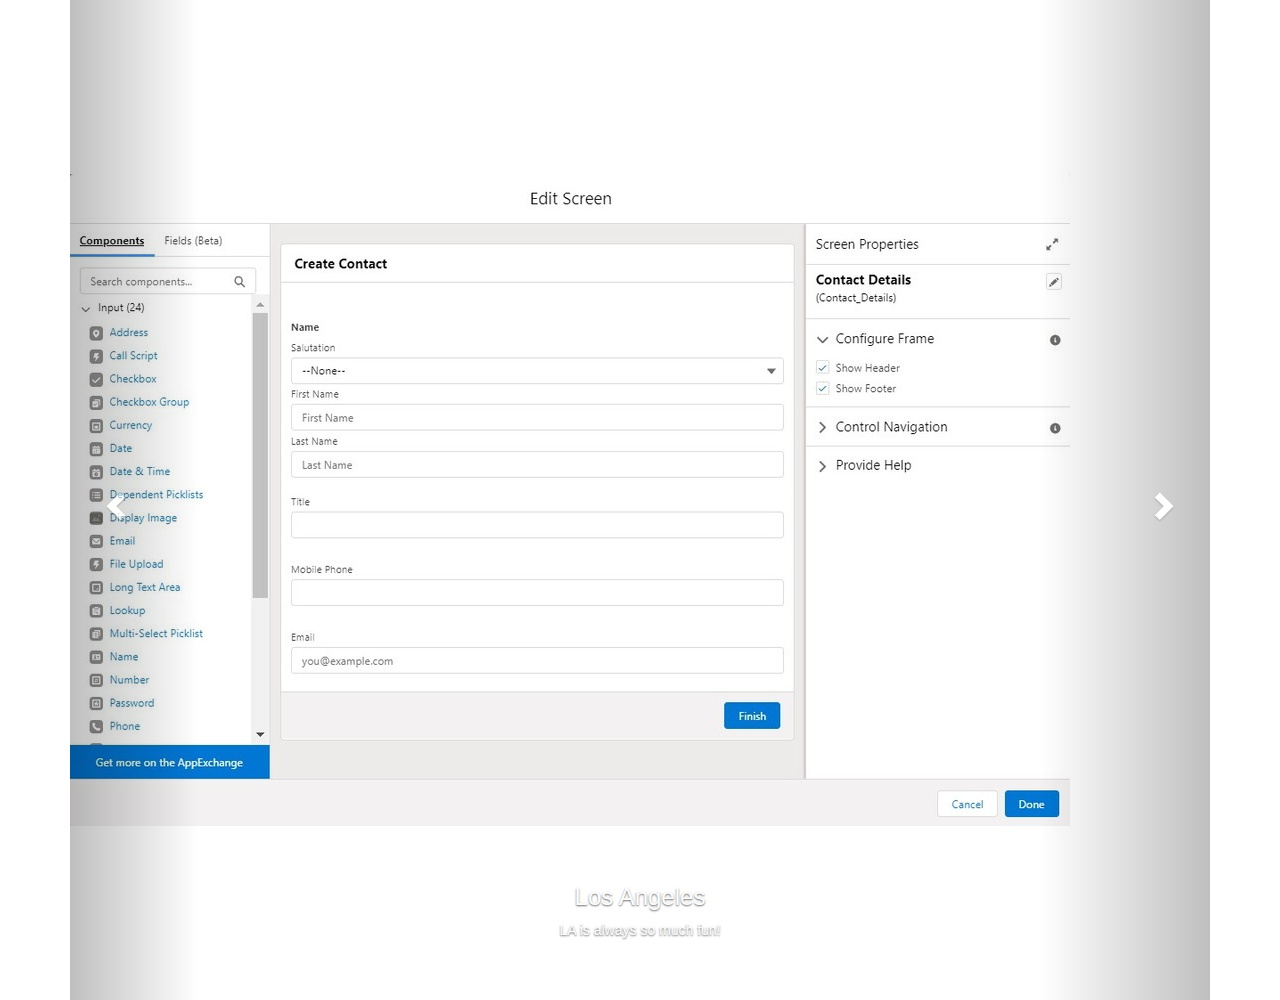
<file: index.html>
<!DOCTYPE html>
<html lang="en">
<head>
	<title>Bootstrap Example</title>
	<meta charset="utf-8">
	<meta name="viewport" content="width=device-width, initial-scale=1">
	<link rel="stylesheet" href="https://maxcdn.bootstrapcdn.com/bootstrap/3.4.1/css/bootstrap.min.css">
	<script src="https://ajax.googleapis.com/ajax/libs/jquery/3.5.1/jquery.min.js"></script>
	<script src="https://maxcdn.bootstrapcdn.com/bootstrap/3.4.1/js/bootstrap.min.js"></script>
	<style>
		.carousel-control.left {
			background-image: linear-gradient(to right,rgba(0,0,0,.5) 0,rgba(0,0,0,.0001) 75%);
		}
		.carousel-control.left {
			background-image: linear-gradient(to right,rgba(0,0,0,.5) 0,rgba(0,0,0,.0001) 75%);
		}
		.carousel-control .glyphicon-chevron-left, .carousel-control .icon-prev {
			left: 25%;
		}
		.carousel-control .glyphicon-chevron-right, .carousel-control .icon-next {
			right: 25%;
		}
		.item {
			width: 100%;
		}
  	</style>
</head>
<body>

<div class="container">
	<div id="myCarousel" class="carousel slide" data-ride="carousel">
	<!-- Indicators -->
		<ol class="carousel-indicators">
			<li data-target="#myCarousel" data-slide-to="0" class="active"></li>
			<li data-target="#myCarousel" data-slide-to="1"></li>
			<li data-target="#myCarousel" data-slide-to="2"></li>
			<li data-target="#myCarousel" data-slide-to="3"></li>
			<li data-target="#myCarousel" data-slide-to="4"></li>
			<li data-target="#myCarousel" data-slide-to="5"></li>
			<li data-target="#myCarousel" data-slide-to="6"></li>
			<li data-target="#myCarousel" data-slide-to="7"></li>
			<li data-target="#myCarousel" data-slide-to="8"></li>
			<li data-target="#myCarousel" data-slide-to="9"></li>
		</ol>

		<!-- Wrapper for slides -->
		<div class="carousel-inner">
			<div class="item active">
				<img src="01.jpg" alt="Los Angeles">
				<div class="carousel-caption">
					<h3>Los Angeles</h3>
					<p>LA is always so much fun!</p>
			</div>
			</div>

			<div class="item">
				<img src="02.jpg" alt="Chicago">
			</div>
		
			<div class="item">
				<img src="03.jpg" alt="New york">
			</div>

			<div class="item">
				<img src="04.jpg" alt="New york">
			</div>

			<div class="item">
				<img src="05.jpg" alt="New york">
			</div>

			<div class="item">
				<img src="06.jpg" alt="New york">
			</div>

			<div class="item">
				<img src="07.jpg" alt="New york">
			</div>

			<div class="item">
				<img src="08.jpg" alt="New york">
			</div>

			<div class="item">
				<img src="09.jpg" alt="New york">
			</div>

			<div class="item">
				<img src="10.jpg" alt="New york">
			</div>

		</div>

		<!-- Left and right controls -->
		<a class="left carousel-control" href="#myCarousel" data-slide="prev">
			<span class="glyphicon glyphicon-chevron-left"></span>
			<span class="sr-only">Previous</span>
		</a>
		<a class="right carousel-control" href="#myCarousel" data-slide="next">
			<span class="glyphicon glyphicon-chevron-right"></span>
			<span class="sr-only">Next</span>
		</a>
  	</div>
</div>

</body>
</html>
</file>
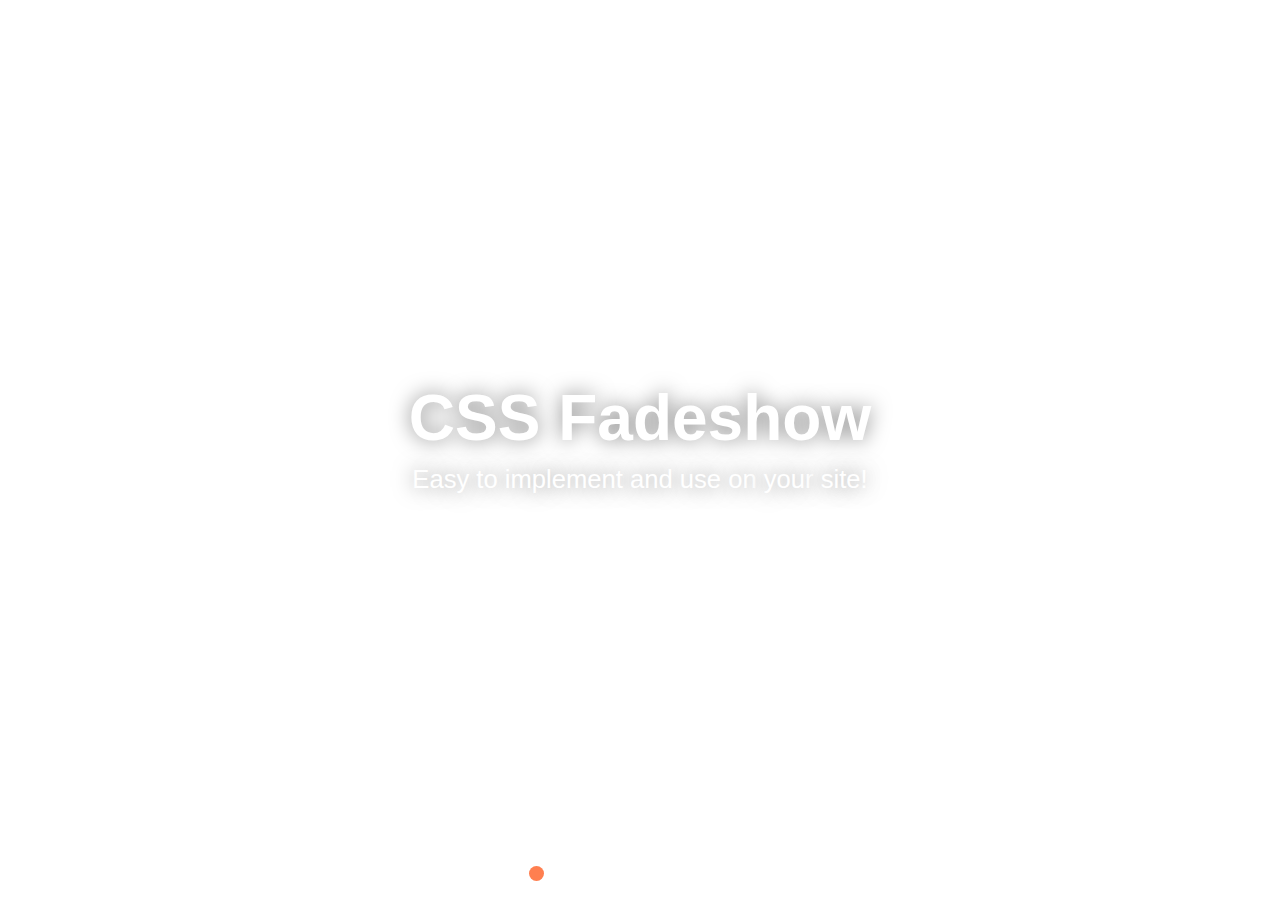
<file: Flows1/flowIndex.html>
<!DOCTYPE html>
<html lang="en" >
<head>
  <meta charset="UTF-8">
  <title>CodePen - CSS Fadeshow</title>
  <link rel="stylesheet" href="flowCSS.css">

</head>
<body>
<!-- partial:index.partial.html -->
<div class="container">
	
	<div data-am-fadeshow="next-prev-navigation">

		<!-- Radio -->
		<input type="radio" name="css-fadeshow" id="slide-1" />
		<input type="radio" name="css-fadeshow" id="slide-2" />
		<input type="radio" name="css-fadeshow" id="slide-3" />
		<input type="radio" name="css-fadeshow" id="slide-4" />
		<input type="radio" name="css-fadeshow" id="slide-5" />
		<input type="radio" name="css-fadeshow" id="slide-6" />
		<input type="radio" name="css-fadeshow" id="slide-7" />
		<input type="radio" name="css-fadeshow" id="slide-8" />
		<input type="radio" name="css-fadeshow" id="slide-9" />
		<input type="radio" name="css-fadeshow" id="slide-10" />

		<!-- Slides -->
		<div class="fs-slides">
			<div class="fs-slide" style="background-image: url(https://images.unsplash.com/photo-1460500063983-994d4c27756c?crop=entropy&fit=crop&fm=jpg&h=1325&ixjsv=2.1.0&ixlib=rb-0.3.5&q=80&w=2550);">
				<!-- Add content to images (sample) -->
				<div style="position: absolute; top: 50%; left: 50%; transform: translate(-50%, -50%); color: white; font-family: sans-serif; text-align: center; text-shadow: 0 0 20px rgba(0,0,0,0.5);">
					<h1 style="margin-top: 0; margin-bottom: 0.8vw; font-size: 5vw; font-weight: bold;">CSS Fadeshow</h1>
					<p style="font-size: 2vw; font-weight: 100; margin-top: 0;">Easy to implement and use on <strong>your</strong> site!</p>
				</div>
			</div>
			<div class="fs-slide" style="background-image: url(https://images.unsplash.com/photo-1440557653082-e8e186733eeb?crop=entropy&fit=crop&fm=jpg&h=1325&ixjsv=2.1.0&ixlib=rb-0.3.5&q=80&w=2500);"></div>
			<div class="fs-slide" style="background-image: url(https://images.unsplash.com/photo-1449057528837-7ca097b3520c?crop=entropy&fit=crop&fm=jpg&h=1325&ixjsv=2.1.0&ixlib=rb-0.3.5&q=80&w=2500);"></div>
			<div class="fs-slide" style="background-image: url(https://images.unsplash.com/photo-1449057528837-7ca097b3520c?crop=entropy&fit=crop&fm=jpg&h=1325&ixjsv=2.1.0&ixlib=rb-0.3.5&q=80&w=2500);"></div>
			<div class="fs-slide" style="background-image: url(https://images.unsplash.com/photo-1449057528837-7ca097b3520c?crop=entropy&fit=crop&fm=jpg&h=1325&ixjsv=2.1.0&ixlib=rb-0.3.5&q=80&w=2500);"></div>
			<div class="fs-slide" style="background-image: url(https://images.unsplash.com/photo-1449057528837-7ca097b3520c?crop=entropy&fit=crop&fm=jpg&h=1325&ixjsv=2.1.0&ixlib=rb-0.3.5&q=80&w=2500);"></div>
			<div class="fs-slide" style="background-image: url(https://images.unsplash.com/photo-1449057528837-7ca097b3520c?crop=entropy&fit=crop&fm=jpg&h=1325&ixjsv=2.1.0&ixlib=rb-0.3.5&q=80&w=2500);"></div>
			<div class="fs-slide" style="background-image: url(https://images.unsplash.com/photo-1449057528837-7ca097b3520c?crop=entropy&fit=crop&fm=jpg&h=1325&ixjsv=2.1.0&ixlib=rb-0.3.5&q=80&w=2500);"></div>
			<div class="fs-slide" style="background-image: url(https://images.unsplash.com/photo-1449057528837-7ca097b3520c?crop=entropy&fit=crop&fm=jpg&h=1325&ixjsv=2.1.0&ixlib=rb-0.3.5&q=80&w=2500);"></div>
			<div class="fs-slide" style="background-image: url(https://images.unsplash.com/photo-1449057528837-7ca097b3520c?crop=entropy&fit=crop&fm=jpg&h=1325&ixjsv=2.1.0&ixlib=rb-0.3.5&q=80&w=2500);"></div>
		</div>

		<!-- Quick Navigation -->
		<div class="fs-quick-nav">
			<label class="fs-quick-btn" for="slide-1"></label>
			<label class="fs-quick-btn" for="slide-2"></label>
			<label class="fs-quick-btn" for="slide-3"></label>
			<label class="fs-quick-btn" for="slide-4"></label>
			<label class="fs-quick-btn" for="slide-5"></label>
			<label class="fs-quick-btn" for="slide-6"></label>
			<label class="fs-quick-btn" for="slide-7"></label>
			<label class="fs-quick-btn" for="slide-8"></label>
			<label class="fs-quick-btn" for="slide-9"></label>
			<label class="fs-quick-btn" for="slide-10"></label>
		</div>
		
		<!-- Prev Navigation -->
		<div class="fs-prev-nav">
			<label class="fs-prev-btn" for="slide-1"></label>
			<label class="fs-prev-btn" for="slide-2"></label>
			<label class="fs-prev-btn" for="slide-3"></label>
			<label class="fs-prev-btn" for="slide-4"></label>
			<label class="fs-prev-btn" for="slide-5"></label>
			<label class="fs-prev-btn" for="slide-6"></label>
			<label class="fs-prev-btn" for="slide-7"></label>
			<label class="fs-prev-btn" for="slide-8"></label>
			<label class="fs-prev-btn" for="slide-9"></label>
			<label class="fs-prev-btn" for="slide-10"></label>
		</div>
		
		<!-- Next Navigation -->
		<div class="fs-next-nav">
			<label class="fs-next-btn" for="slide-1"></label>
			<label class="fs-next-btn" for="slide-2"></label>
			<label class="fs-next-btn" for="slide-3"></label>
			<label class="fs-next-btn" for="slide-4"></label>
			<label class="fs-next-btn" for="slide-5"></label>
			<label class="fs-next-btn" for="slide-6"></label>
			<label class="fs-next-btn" for="slide-7"></label>
			<label class="fs-next-btn" for="slide-8"></label>
			<label class="fs-next-btn" for="slide-9"></label>
			<label class="fs-next-btn" for="slide-10"></label>
		</div>

	</div>
	
</div>
<!-- partial -->
  
</body>
</html>
</file>
<file: Flows1/flowCSS.css>
@charset "UTF-8";
/*
 * CSS Fadeshow by @alexerlandsson
 * This is a fadeshow built in CSS and with customization in focus.
 * Supports quick navigation, prev/next navigation and autoplay.
 * 
 * For better documentation and implementation guide, check out the GitHub repository:
 * https://github.com/alexerlandsson/css-fadeshow
*/
/*
 * ===== VARIABLES =====
 *
 * Change these variables to match your preferences. For a more detailed
 * description of what each variable do, visit https://github.com/alexerlandsson/css-fadeshow
 */
/*
 * ===== MIXINS =====
 *
 * This section contains mixin used
 * Do not change anything here unless you know what you are doing.
 */
/* Mixins to handle prefixes */
/* Mixins to handle Quick Navigation Button states */
/*
 * ===== FADESHOW =====
 *
 * Base functionality for the fadeshow.
 * Do not change anything here unless you know what you are doing.
 */
[data-am-fadeshow] {
  position: relative;
  width: 100%;
  height: 100%;
  overflow: hidden;
  background-color: #fff;
  /* Slides */
  /* Quick Navigation */
  /* Prev/Next Navigation */
  /* Base functionality */
  /* Autohide Prev/Next Navigation */
}
[data-am-fadeshow] .fs-slide {
  position: absolute;
  top: 0;
  bottom: 0;
  left: 0;
  right: 0;
  opacity: 0;
  background-size: cover;
  background-position: center;
  background-repeat: no-repeat;
  transition: opacity 1s ease;
  /* Display first child on load */
}
[data-am-fadeshow] .fs-slide:first-child {
  opacity: 1;
}
[data-am-fadeshow] .fs-quick-nav {
  position: absolute;
  bottom: 15px;
  left: 50%;
  z-index: 1;
  -webkit-user-select: none;
  -moz-user-select: none;
  -ms-user-select: none;
  user-select: none;
  transform: translateX(-50%);
}
[data-am-fadeshow] .fs-quick-btn {
  display: inline-block;
  width: 15px;
  height: 15px;
  margin: 0 2px;
  border-radius: 50%;
  cursor: pointer;
  transition: opacity 200ms ease;
  background-color: rgba(255, 255, 255, 0.8);
  /* Set active state to first button on load */
}
[data-am-fadeshow] .fs-quick-btn:hover {
  opacity: 0.8;
}
[data-am-fadeshow] .fs-quick-btn:first-child {
  background-color: coral;
}
[data-am-fadeshow] .fs-next-btn, [data-am-fadeshow] .fs-prev-btn {
  position: absolute;
  display: none;
  top: 0;
  bottom: 0;
  width: 100px;
  cursor: pointer;
  font-family: sans-serif;
  background-color: rgba(255, 255, 255, 0);
  -webkit-tap-highlight-color: rgba(0, 0, 0, 0);
  transition: all 200ms ease;
}
@media (max-width: 500px) {
  [data-am-fadeshow] .fs-next-btn, [data-am-fadeshow] .fs-prev-btn {
    width: 50%;
  }
}
[data-am-fadeshow] .fs-next-btn:before, [data-am-fadeshow] .fs-prev-btn:before {
  position: absolute;
  top: 50%;
  font-size: 3vw;
  color: rgba(255, 255, 255, 0.5);
}
[data-am-fadeshow] .fs-next-btn:hover, [data-am-fadeshow] .fs-prev-btn:hover {
  background-color: rgba(255, 255, 255, 0.1);
}
@media (max-width: 500px) {
  [data-am-fadeshow] .fs-next-btn:hover, [data-am-fadeshow] .fs-prev-btn:hover {
    background-color: rgba(255, 255, 255, 0);
  }
}
[data-am-fadeshow] .fs-prev-btn {
  left: 0;
  transform: translateX(-100%);
}
[data-am-fadeshow] .fs-prev-btn:before {
  content: "❮";
  left: 50%;
  transform: translate(-50%, -50%);
}
@media (max-width: 500px) {
  [data-am-fadeshow] .fs-prev-btn:before {
    left: 30px;
  }
}
@media (max-width: 500px) {
  [data-am-fadeshow] .fs-prev-btn {
    transform: translate(0);
  }
}
[data-am-fadeshow] .fs-next-btn {
  right: 0;
  transform: translateX(100%);
}
[data-am-fadeshow] .fs-next-btn:before {
  content: "❯";
  right: 50%;
  transform: translate(50%, -50%);
}
@media (max-width: 500px) {
  [data-am-fadeshow] .fs-next-btn:before {
    right: 30px;
  }
}
@media (max-width: 500px) {
  [data-am-fadeshow] .fs-next-btn {
    transform: translate(0);
  }
}
[data-am-fadeshow] input[type=radio] {
  position: fixed;
  top: -9999px;
}
[data-am-fadeshow] input[type=radio]:checked {
  /* This loop handles the slide switching and quick navigation active state */
  /* Hide navigation if only one slide */
}
[data-am-fadeshow] input[type=radio]:checked:nth-of-type(5) {
  /* Show slide */
  /* Add active state to dot */
}
[data-am-fadeshow] input[type=radio]:checked:nth-of-type(5) ~ .fs-slides .fs-slide {
  opacity: 0;
  -webkit-animation: none !important;
  animation: none !important;
}
[data-am-fadeshow] input[type=radio]:checked:nth-of-type(5) ~ .fs-slides .fs-slide:nth-child(5) {
  opacity: 1;
}
[data-am-fadeshow] input[type=radio]:checked:nth-of-type(5) ~ .fs-quick-nav .fs-quick-btn {
  background-color: rgba(255, 255, 255, 0.8);
  /* Cancel autoplay */
  -webkit-animation: none !important;
  animation: none !important;
}
[data-am-fadeshow] input[type=radio]:checked:nth-of-type(5) ~ .fs-quick-nav .fs-quick-btn:nth-child(5) {
  background-color: coral;
}
[data-am-fadeshow] input[type=radio]:checked:nth-of-type(5) ~ .fs-quick-nav .fs-quick-btn:nth-child(5):hover {
  opacity: 1;
}
[data-am-fadeshow] input[type=radio]:checked:nth-of-type(4) {
  /* Show slide */
  /* Add active state to dot */
}
[data-am-fadeshow] input[type=radio]:checked:nth-of-type(4) ~ .fs-slides .fs-slide {
  opacity: 0;
  -webkit-animation: none !important;
  animation: none !important;
}
[data-am-fadeshow] input[type=radio]:checked:nth-of-type(4) ~ .fs-slides .fs-slide:nth-child(4) {
  opacity: 1;
}
[data-am-fadeshow] input[type=radio]:checked:nth-of-type(4) ~ .fs-quick-nav .fs-quick-btn {
  background-color: rgba(255, 255, 255, 0.8);
  /* Cancel autoplay */
  -webkit-animation: none !important;
  animation: none !important;
}
[data-am-fadeshow] input[type=radio]:checked:nth-of-type(4) ~ .fs-quick-nav .fs-quick-btn:nth-child(4) {
  background-color: coral;
}
[data-am-fadeshow] input[type=radio]:checked:nth-of-type(4) ~ .fs-quick-nav .fs-quick-btn:nth-child(4):hover {
  opacity: 1;
}
[data-am-fadeshow] input[type=radio]:checked:nth-of-type(3) {
  /* Show slide */
  /* Add active state to dot */
}
[data-am-fadeshow] input[type=radio]:checked:nth-of-type(3) ~ .fs-slides .fs-slide {
  opacity: 0;
  -webkit-animation: none !important;
  animation: none !important;
}
[data-am-fadeshow] input[type=radio]:checked:nth-of-type(3) ~ .fs-slides .fs-slide:nth-child(3) {
  opacity: 1;
}
[data-am-fadeshow] input[type=radio]:checked:nth-of-type(3) ~ .fs-quick-nav .fs-quick-btn {
  background-color: rgba(255, 255, 255, 0.8);
  /* Cancel autoplay */
  -webkit-animation: none !important;
  animation: none !important;
}
[data-am-fadeshow] input[type=radio]:checked:nth-of-type(3) ~ .fs-quick-nav .fs-quick-btn:nth-child(3) {
  background-color: coral;
}
[data-am-fadeshow] input[type=radio]:checked:nth-of-type(3) ~ .fs-quick-nav .fs-quick-btn:nth-child(3):hover {
  opacity: 1;
}
[data-am-fadeshow] input[type=radio]:checked:nth-of-type(2) {
  /* Show slide */
  /* Add active state to dot */
}
[data-am-fadeshow] input[type=radio]:checked:nth-of-type(2) ~ .fs-slides .fs-slide {
  opacity: 0;
  -webkit-animation: none !important;
  animation: none !important;
}
[data-am-fadeshow] input[type=radio]:checked:nth-of-type(2) ~ .fs-slides .fs-slide:nth-child(2) {
  opacity: 1;
}
[data-am-fadeshow] input[type=radio]:checked:nth-of-type(2) ~ .fs-quick-nav .fs-quick-btn {
  background-color: rgba(255, 255, 255, 0.8);
  /* Cancel autoplay */
  -webkit-animation: none !important;
  animation: none !important;
}
[data-am-fadeshow] input[type=radio]:checked:nth-of-type(2) ~ .fs-quick-nav .fs-quick-btn:nth-child(2) {
  background-color: coral;
}
[data-am-fadeshow] input[type=radio]:checked:nth-of-type(2) ~ .fs-quick-nav .fs-quick-btn:nth-child(2):hover {
  opacity: 1;
}
[data-am-fadeshow] input[type=radio]:checked:nth-of-type(1) {
  /* Show slide */
  /* Add active state to dot */
}
[data-am-fadeshow] input[type=radio]:checked:nth-of-type(1) ~ .fs-slides .fs-slide {
  opacity: 0;
  -webkit-animation: none !important;
  animation: none !important;
}
[data-am-fadeshow] input[type=radio]:checked:nth-of-type(1) ~ .fs-slides .fs-slide:nth-child(1) {
  opacity: 1;
}
[data-am-fadeshow] input[type=radio]:checked:nth-of-type(1) ~ .fs-quick-nav .fs-quick-btn {
  background-color: rgba(255, 255, 255, 0.8);
  /* Cancel autoplay */
  -webkit-animation: none !important;
  animation: none !important;
}
[data-am-fadeshow] input[type=radio]:checked:nth-of-type(1) ~ .fs-quick-nav .fs-quick-btn:nth-child(1) {
  background-color: coral;
}
[data-am-fadeshow] input[type=radio]:checked:nth-of-type(1) ~ .fs-quick-nav .fs-quick-btn:nth-child(1):hover {
  opacity: 1;
}
[data-am-fadeshow] input[type=radio]:checked:first-of-type:last-of-type ~ .fs-quick-nav,
[data-am-fadeshow] input[type=radio]:checked:first-of-type:last-of-type ~ .fs-prev-nav,
[data-am-fadeshow] input[type=radio]:checked:first-of-type:last-of-type ~ .fs-next-nav {
  display: none !important;
}
[data-am-fadeshow]:hover .fs-prev-btn,
[data-am-fadeshow]:hover .fs-next-btn {
  transform: translateX(0);
}

/*
 * ===== PREV/NEXT NAVIGATION =====
 *
 * This section handles the prev/next navigation.
 */
/* Handle Prev/Next buttons */
[data-am-fadeshow~=next-prev-navigation] {
  /* Display first pair of Prev/Next Buttons on load */
}
[data-am-fadeshow~=next-prev-navigation] input[type=radio]:checked:nth-of-type(5) {
  /* Show previous button */
  /* Show next button */
  /* Show last prev button if first slide */
  /* Show first next button if last slide */
}
[data-am-fadeshow~=next-prev-navigation] input[type=radio]:checked:nth-of-type(5) ~ .fs-prev-nav .fs-prev-btn {
  display: none;
}
[data-am-fadeshow~=next-prev-navigation] input[type=radio]:checked:nth-of-type(5) ~ .fs-prev-nav .fs-prev-btn:nth-child(4) {
  display: block;
}
[data-am-fadeshow~=next-prev-navigation] input[type=radio]:checked:nth-of-type(5):first-of-type ~ .fs-prev-nav .fs-prev-btn:last-child {
  display: block;
}
[data-am-fadeshow~=next-prev-navigation] input[type=radio]:checked:nth-of-type(5):last-of-type ~ .fs-next-nav .fs-next-btn:first-child {
  display: block;
}
[data-am-fadeshow~=next-prev-navigation] input[type=radio]:checked:nth-of-type(4) {
  /* Show previous button */
  /* Show next button */
  /* Show last prev button if first slide */
  /* Show first next button if last slide */
}
[data-am-fadeshow~=next-prev-navigation] input[type=radio]:checked:nth-of-type(4) ~ .fs-prev-nav .fs-prev-btn {
  display: none;
}
[data-am-fadeshow~=next-prev-navigation] input[type=radio]:checked:nth-of-type(4) ~ .fs-prev-nav .fs-prev-btn:nth-child(3) {
  display: block;
}
[data-am-fadeshow~=next-prev-navigation] input[type=radio]:checked:nth-of-type(4) ~ .fs-next-nav .fs-next-btn {
  display: none;
}
[data-am-fadeshow~=next-prev-navigation] input[type=radio]:checked:nth-of-type(4) ~ .fs-next-nav .fs-next-btn:nth-child(5) {
  display: block;
}
[data-am-fadeshow~=next-prev-navigation] input[type=radio]:checked:nth-of-type(4):first-of-type ~ .fs-prev-nav .fs-prev-btn:last-child {
  display: block;
}
[data-am-fadeshow~=next-prev-navigation] input[type=radio]:checked:nth-of-type(4):last-of-type ~ .fs-next-nav .fs-next-btn:first-child {
  display: block;
}
[data-am-fadeshow~=next-prev-navigation] input[type=radio]:checked:nth-of-type(3) {
  /* Show previous button */
  /* Show next button */
  /* Show last prev button if first slide */
  /* Show first next button if last slide */
}
[data-am-fadeshow~=next-prev-navigation] input[type=radio]:checked:nth-of-type(3) ~ .fs-prev-nav .fs-prev-btn {
  display: none;
}
[data-am-fadeshow~=next-prev-navigation] input[type=radio]:checked:nth-of-type(3) ~ .fs-prev-nav .fs-prev-btn:nth-child(2) {
  display: block;
}
[data-am-fadeshow~=next-prev-navigation] input[type=radio]:checked:nth-of-type(3) ~ .fs-next-nav .fs-next-btn {
  display: none;
}
[data-am-fadeshow~=next-prev-navigation] input[type=radio]:checked:nth-of-type(3) ~ .fs-next-nav .fs-next-btn:nth-child(4) {
  display: block;
}
[data-am-fadeshow~=next-prev-navigation] input[type=radio]:checked:nth-of-type(3):first-of-type ~ .fs-prev-nav .fs-prev-btn:last-child {
  display: block;
}
[data-am-fadeshow~=next-prev-navigation] input[type=radio]:checked:nth-of-type(3):last-of-type ~ .fs-next-nav .fs-next-btn:first-child {
  display: block;
}
[data-am-fadeshow~=next-prev-navigation] input[type=radio]:checked:nth-of-type(2) {
  /* Show previous button */
  /* Show next button */
  /* Show last prev button if first slide */
  /* Show first next button if last slide */
}
[data-am-fadeshow~=next-prev-navigation] input[type=radio]:checked:nth-of-type(2) ~ .fs-prev-nav .fs-prev-btn {
  display: none;
}
[data-am-fadeshow~=next-prev-navigation] input[type=radio]:checked:nth-of-type(2) ~ .fs-prev-nav .fs-prev-btn:nth-child(1) {
  display: block;
}
[data-am-fadeshow~=next-prev-navigation] input[type=radio]:checked:nth-of-type(2) ~ .fs-next-nav .fs-next-btn {
  display: none;
}
[data-am-fadeshow~=next-prev-navigation] input[type=radio]:checked:nth-of-type(2) ~ .fs-next-nav .fs-next-btn:nth-child(3) {
  display: block;
}
[data-am-fadeshow~=next-prev-navigation] input[type=radio]:checked:nth-of-type(2):first-of-type ~ .fs-prev-nav .fs-prev-btn:last-child {
  display: block;
}
[data-am-fadeshow~=next-prev-navigation] input[type=radio]:checked:nth-of-type(2):last-of-type ~ .fs-next-nav .fs-next-btn:first-child {
  display: block;
}
[data-am-fadeshow~=next-prev-navigation] input[type=radio]:checked:nth-of-type(1) {
  /* Show previous button */
  /* Show next button */
  /* Show last prev button if first slide */
  /* Show first next button if last slide */
}
[data-am-fadeshow~=next-prev-navigation] input[type=radio]:checked:nth-of-type(1) ~ .fs-next-nav .fs-next-btn {
  display: none;
}
[data-am-fadeshow~=next-prev-navigation] input[type=radio]:checked:nth-of-type(1) ~ .fs-next-nav .fs-next-btn:nth-child(2) {
  display: block;
}
[data-am-fadeshow~=next-prev-navigation] input[type=radio]:checked:nth-of-type(1):first-of-type ~ .fs-prev-nav .fs-prev-btn:last-child {
  display: block;
}
[data-am-fadeshow~=next-prev-navigation] input[type=radio]:checked:nth-of-type(1):last-of-type ~ .fs-next-nav .fs-next-btn:first-child {
  display: block;
}
[data-am-fadeshow~=next-prev-navigation] .fs-prev-btn:last-child {
  display: block;
}
[data-am-fadeshow~=next-prev-navigation] .fs-next-btn:nth-child(2) {
  display: block;
}

/*
 * ===== AUTOPLAY =====
 *
 * Functions to handle autoplay.
 * If you're not going to use autoplay, set $autoplay to false.
 * This part tends to compile into a lot of uneccesary CSS otherwise.
 */
@keyframes quickNavAnimation-5 {
  0% {
    background-color: rgba(255, 255, 255, 0.8);
  }
  4%, 20% {
    background-color: coral;
  }
  24%, 100% {
    background-color: rgba(255, 255, 255, 0.8);
  }
}
@-webkit-keyframes quickNavAnimation-5 {
  0% {
    background-color: rgba(255, 255, 255, 0.8);
  }
  4%, 20% {
    background-color: coral;
  }
  24%, 100% {
    background-color: rgba(255, 255, 255, 0.8);
  }
}
@keyframes slidesAnimation-5 {
  0% {
    opacity: 0;
  }
  4%, 20% {
    opacity: 1;
  }
  24%, 100% {
    opacity: 0;
  }
}
@-webkit-keyframes slidesAnimation-5 {
  0% {
    opacity: 0;
  }
  4%, 20% {
    opacity: 1;
  }
  24%, 100% {
    opacity: 0;
  }
}
[data-am-fadeshow~=autoplay] input[type=radio]:nth-of-type(5):last-of-type {
  /* Slide animation */
  /* Quick navigation animation */
  /* Animation Delay */
}
[data-am-fadeshow~=autoplay] input[type=radio]:nth-of-type(5):last-of-type ~ .fs-slides .fs-slide {
  -webkit-animation: slidesAnimation-5 25s infinite;
  animation: slidesAnimation-5 25s infinite;
}
[data-am-fadeshow~=autoplay] input[type=radio]:nth-of-type(5):last-of-type ~ .fs-quick-nav .fs-quick-btn {
  -webkit-animation: quickNavAnimation-5 25s infinite;
  animation: quickNavAnimation-5 25s infinite;
}
[data-am-fadeshow~=autoplay] input[type=radio]:nth-of-type(5):last-of-type ~ .fs-slides .fs-slide:nth-child(1),
[data-am-fadeshow~=autoplay] input[type=radio]:nth-of-type(5):last-of-type ~ .fs-quick-nav .fs-quick-btn:nth-child(1) {
  -webkit-animation-delay: -1s;
  animation-delay: -1s;
}
[data-am-fadeshow~=autoplay] input[type=radio]:nth-of-type(5):last-of-type ~ .fs-slides .fs-slide:nth-child(2),
[data-am-fadeshow~=autoplay] input[type=radio]:nth-of-type(5):last-of-type ~ .fs-quick-nav .fs-quick-btn:nth-child(2) {
  -webkit-animation-delay: 4s;
  animation-delay: 4s;
}
[data-am-fadeshow~=autoplay] input[type=radio]:nth-of-type(5):last-of-type ~ .fs-slides .fs-slide:nth-child(3),
[data-am-fadeshow~=autoplay] input[type=radio]:nth-of-type(5):last-of-type ~ .fs-quick-nav .fs-quick-btn:nth-child(3) {
  -webkit-animation-delay: 9s;
  animation-delay: 9s;
}
[data-am-fadeshow~=autoplay] input[type=radio]:nth-of-type(5):last-of-type ~ .fs-slides .fs-slide:nth-child(4),
[data-am-fadeshow~=autoplay] input[type=radio]:nth-of-type(5):last-of-type ~ .fs-quick-nav .fs-quick-btn:nth-child(4) {
  -webkit-animation-delay: 14s;
  animation-delay: 14s;
}
[data-am-fadeshow~=autoplay] input[type=radio]:nth-of-type(5):last-of-type ~ .fs-slides .fs-slide:nth-child(5),
[data-am-fadeshow~=autoplay] input[type=radio]:nth-of-type(5):last-of-type ~ .fs-quick-nav .fs-quick-btn:nth-child(5) {
  -webkit-animation-delay: 19s;
  animation-delay: 19s;
}

@keyframes quickNavAnimation-4 {
  0% {
    background-color: rgba(255, 255, 255, 0.8);
  }
  5%, 25% {
    background-color: coral;
  }
  30%, 100% {
    background-color: rgba(255, 255, 255, 0.8);
  }
}
@-webkit-keyframes quickNavAnimation-4 {
  0% {
    background-color: rgba(255, 255, 255, 0.8);
  }
  5%, 25% {
    background-color: coral;
  }
  30%, 100% {
    background-color: rgba(255, 255, 255, 0.8);
  }
}
@keyframes slidesAnimation-4 {
  0% {
    opacity: 0;
  }
  5%, 25% {
    opacity: 1;
  }
  30%, 100% {
    opacity: 0;
  }
}
@-webkit-keyframes slidesAnimation-4 {
  0% {
    opacity: 0;
  }
  5%, 25% {
    opacity: 1;
  }
  30%, 100% {
    opacity: 0;
  }
}
[data-am-fadeshow~=autoplay] input[type=radio]:nth-of-type(4):last-of-type {
  /* Slide animation */
  /* Quick navigation animation */
  /* Animation Delay */
}
[data-am-fadeshow~=autoplay] input[type=radio]:nth-of-type(4):last-of-type ~ .fs-slides .fs-slide {
  -webkit-animation: slidesAnimation-4 20s infinite;
  animation: slidesAnimation-4 20s infinite;
}
[data-am-fadeshow~=autoplay] input[type=radio]:nth-of-type(4):last-of-type ~ .fs-quick-nav .fs-quick-btn {
  -webkit-animation: quickNavAnimation-4 20s infinite;
  animation: quickNavAnimation-4 20s infinite;
}
[data-am-fadeshow~=autoplay] input[type=radio]:nth-of-type(4):last-of-type ~ .fs-slides .fs-slide:nth-child(1),
[data-am-fadeshow~=autoplay] input[type=radio]:nth-of-type(4):last-of-type ~ .fs-quick-nav .fs-quick-btn:nth-child(1) {
  -webkit-animation-delay: -1s;
  animation-delay: -1s;
}
[data-am-fadeshow~=autoplay] input[type=radio]:nth-of-type(4):last-of-type ~ .fs-slides .fs-slide:nth-child(2),
[data-am-fadeshow~=autoplay] input[type=radio]:nth-of-type(4):last-of-type ~ .fs-quick-nav .fs-quick-btn:nth-child(2) {
  -webkit-animation-delay: 4s;
  animation-delay: 4s;
}
[data-am-fadeshow~=autoplay] input[type=radio]:nth-of-type(4):last-of-type ~ .fs-slides .fs-slide:nth-child(3),
[data-am-fadeshow~=autoplay] input[type=radio]:nth-of-type(4):last-of-type ~ .fs-quick-nav .fs-quick-btn:nth-child(3) {
  -webkit-animation-delay: 9s;
  animation-delay: 9s;
}
[data-am-fadeshow~=autoplay] input[type=radio]:nth-of-type(4):last-of-type ~ .fs-slides .fs-slide:nth-child(4),
[data-am-fadeshow~=autoplay] input[type=radio]:nth-of-type(4):last-of-type ~ .fs-quick-nav .fs-quick-btn:nth-child(4) {
  -webkit-animation-delay: 14s;
  animation-delay: 14s;
}

@keyframes quickNavAnimation-3 {
  0% {
    background-color: rgba(255, 255, 255, 0.8);
  }
  6.6666666667%, 33.3333333333% {
    background-color: coral;
  }
  40%, 100% {
    background-color: rgba(255, 255, 255, 0.8);
  }
}
@-webkit-keyframes quickNavAnimation-3 {
  0% {
    background-color: rgba(255, 255, 255, 0.8);
  }
  6.6666666667%, 33.3333333333% {
    background-color: coral;
  }
  40%, 100% {
    background-color: rgba(255, 255, 255, 0.8);
  }
}
@keyframes slidesAnimation-3 {
  0% {
    opacity: 0;
  }
  6.6666666667%, 33.3333333333% {
    opacity: 1;
  }
  40%, 100% {
    opacity: 0;
  }
}
@-webkit-keyframes slidesAnimation-3 {
  0% {
    opacity: 0;
  }
  6.6666666667%, 33.3333333333% {
    opacity: 1;
  }
  40%, 100% {
    opacity: 0;
  }
}
[data-am-fadeshow~=autoplay] input[type=radio]:nth-of-type(3):last-of-type {
  /* Slide animation */
  /* Quick navigation animation */
  /* Animation Delay */
}
[data-am-fadeshow~=autoplay] input[type=radio]:nth-of-type(3):last-of-type ~ .fs-slides .fs-slide {
  -webkit-animation: slidesAnimation-3 15s infinite;
  animation: slidesAnimation-3 15s infinite;
}
[data-am-fadeshow~=autoplay] input[type=radio]:nth-of-type(3):last-of-type ~ .fs-quick-nav .fs-quick-btn {
  -webkit-animation: quickNavAnimation-3 15s infinite;
  animation: quickNavAnimation-3 15s infinite;
}
[data-am-fadeshow~=autoplay] input[type=radio]:nth-of-type(3):last-of-type ~ .fs-slides .fs-slide:nth-child(1),
[data-am-fadeshow~=autoplay] input[type=radio]:nth-of-type(3):last-of-type ~ .fs-quick-nav .fs-quick-btn:nth-child(1) {
  -webkit-animation-delay: -1s;
  animation-delay: -1s;
}
[data-am-fadeshow~=autoplay] input[type=radio]:nth-of-type(3):last-of-type ~ .fs-slides .fs-slide:nth-child(2),
[data-am-fadeshow~=autoplay] input[type=radio]:nth-of-type(3):last-of-type ~ .fs-quick-nav .fs-quick-btn:nth-child(2) {
  -webkit-animation-delay: 4s;
  animation-delay: 4s;
}
[data-am-fadeshow~=autoplay] input[type=radio]:nth-of-type(3):last-of-type ~ .fs-slides .fs-slide:nth-child(3),
[data-am-fadeshow~=autoplay] input[type=radio]:nth-of-type(3):last-of-type ~ .fs-quick-nav .fs-quick-btn:nth-child(3) {
  -webkit-animation-delay: 9s;
  animation-delay: 9s;
}

@keyframes quickNavAnimation-2 {
  0% {
    background-color: rgba(255, 255, 255, 0.8);
  }
  10%, 50% {
    background-color: coral;
  }
  60%, 100% {
    background-color: rgba(255, 255, 255, 0.8);
  }
}
@-webkit-keyframes quickNavAnimation-2 {
  0% {
    background-color: rgba(255, 255, 255, 0.8);
  }
  10%, 50% {
    background-color: coral;
  }
  60%, 100% {
    background-color: rgba(255, 255, 255, 0.8);
  }
}
@keyframes slidesAnimation-2 {
  0% {
    opacity: 0;
  }
  10%, 50% {
    opacity: 1;
  }
  60%, 100% {
    opacity: 0;
  }
}
@-webkit-keyframes slidesAnimation-2 {
  0% {
    opacity: 0;
  }
  10%, 50% {
    opacity: 1;
  }
  60%, 100% {
    opacity: 0;
  }
}
[data-am-fadeshow~=autoplay] input[type=radio]:nth-of-type(2):last-of-type {
  /* Slide animation */
  /* Quick navigation animation */
  /* Animation Delay */
}
[data-am-fadeshow~=autoplay] input[type=radio]:nth-of-type(2):last-of-type ~ .fs-slides .fs-slide {
  -webkit-animation: slidesAnimation-2 10s infinite;
  animation: slidesAnimation-2 10s infinite;
}
[data-am-fadeshow~=autoplay] input[type=radio]:nth-of-type(2):last-of-type ~ .fs-quick-nav .fs-quick-btn {
  -webkit-animation: quickNavAnimation-2 10s infinite;
  animation: quickNavAnimation-2 10s infinite;
}
[data-am-fadeshow~=autoplay] input[type=radio]:nth-of-type(2):last-of-type ~ .fs-slides .fs-slide:nth-child(1),
[data-am-fadeshow~=autoplay] input[type=radio]:nth-of-type(2):last-of-type ~ .fs-quick-nav .fs-quick-btn:nth-child(1) {
  -webkit-animation-delay: -1s;
  animation-delay: -1s;
}
[data-am-fadeshow~=autoplay] input[type=radio]:nth-of-type(2):last-of-type ~ .fs-slides .fs-slide:nth-child(2),
[data-am-fadeshow~=autoplay] input[type=radio]:nth-of-type(2):last-of-type ~ .fs-quick-nav .fs-quick-btn:nth-child(2) {
  -webkit-animation-delay: 4s;
  animation-delay: 4s;
}

/* Base Styling */
body {
  margin: 0;
}

.container {
  position: absolute;
  top: 0;
  bottom: 0;
  left: 0;
  right: 0;
  box-shadow: 0 0 20px rgba(0, 0, 0, 0.1);
  overflow: hidden;
}
</file>
